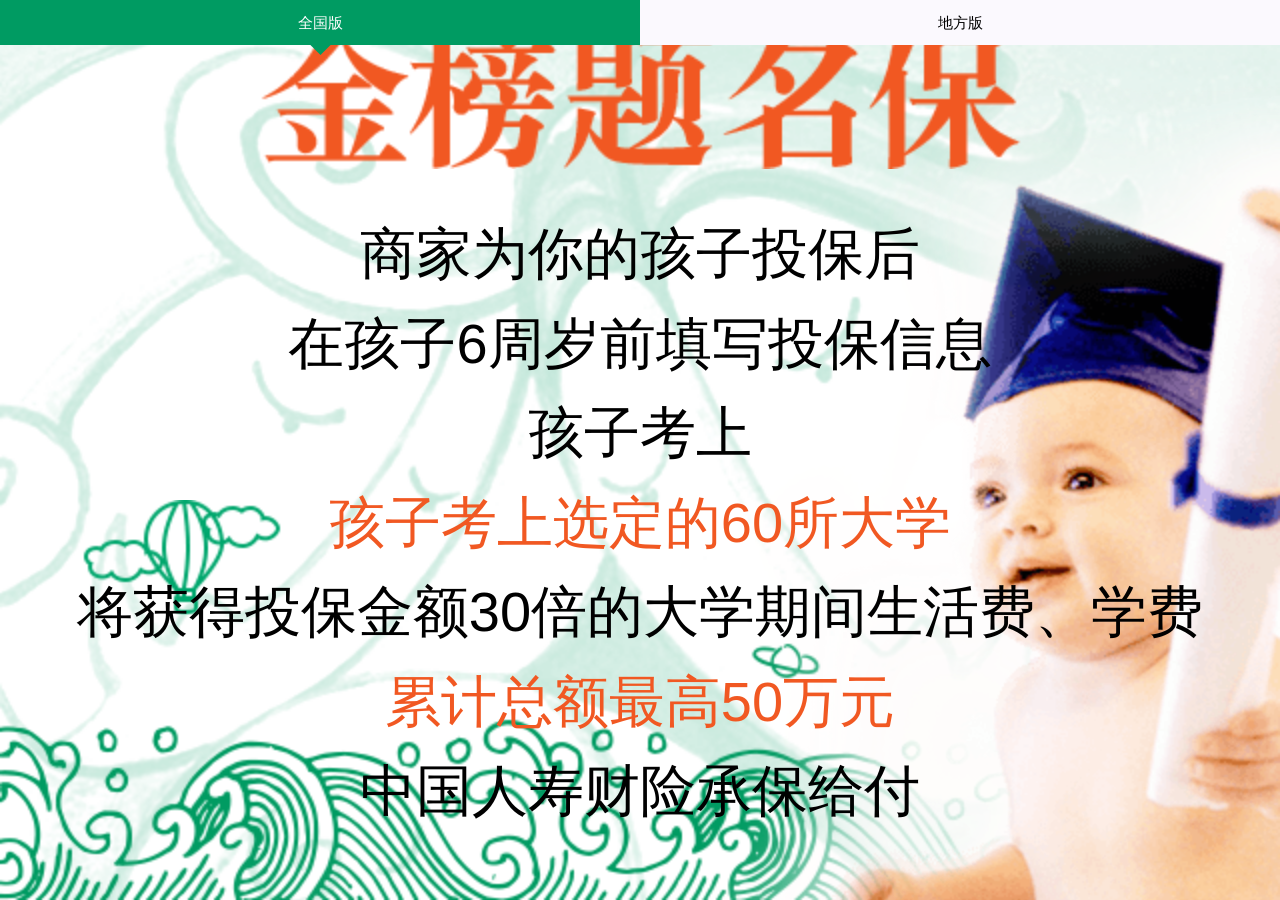
<file: index.html>
<!doctype html>
<html style="height:100%;">
<head>
<meta charset="utf-8">
<meta name="viewport" content="width=device-width, initial-scale=1,user-scalable=no">
<title>金榜题名保</title>
<meta http-equiv="X-UA-Compatible" content="IE=edge,chrome=1">
<meta name="baidu-site-verification" content="2MKKT6mbuL"/>
<meta name="renderer" content="webkit">
<meta name="screen-orientation" content="portrait">
<meta name="x5-orientation" content="portrait">
<meta name="format-detection" content="telephone=no,email=no">
<meta name="apple-mobile-web-app-capable" content="yes">
<meta name="apple-mobile-web-app-title" content="金榜题名保">

<meta name="keywords" content="">
<meta name="description" content="">
<meta name="robots" content="index, follow">

<!-- no cache -->
<meta http-equiv="cache-control" content="max-age=0"/>
<meta http-equiv="cache-control" content="no-cache"/>
<meta http-equiv="expires" content="0"/>
<meta http-equiv="expires" content="Tue, 01 Jan 1980 1:00:00 GMT"/>
<meta http-equiv="pragma" content="no-cache"/>
<script type="application/javascript">
	function setFontSize(){
        document.documentElement.style.fontSize=window.innerWidth/16+'px';
    }
    setFontSize();
    window.addEventListener('resize',function(){
        setFontSize();
    });
</script>
<link rel="stylesheet" href="css/guide-page.css">
<link rel="stylesheet" href="css/cartoon-h5.css">
</head>

<body ontouchstart="" style="height:100%;">

<!--loading cartoon-->
<div class=" glb-full-screen glb-tr" id="loading-1" style="background-color:#fff;">
<div class="loader_cogs">
    <div class="loader_cogs__top">
      <div class="top_part"></div>
      <div class="top_part"></div>
      <div class="top_part"></div>
      <div class="top_hole"></div>
    </div>
    <div class="loader_cogs__left">
      <div class="left_part"></div>
      <div class="left_part"></div>
      <div class="left_part"></div>
      <div class="left_hole"></div>
    </div>
    <div class="loader_cogs__bottom">
      <div class="bottom_part"></div>
      <div class="bottom_part"></div>
      <div class="bottom_part"></div>
      <div class="bottom_hole"><!-- lol --></div>
    </div>
    <p style="text-align:center;">加载中...</p>
</div>
</div>
<!--content-->
<div class="glb-tr glb-tr-column" style="height:100%;">
<nav class="model-tab">
    <ul class="glb-tr">
        <li class="glb-td"><a href="javascript:void(0);" class="model-btn active" data-blz-index="0">全国版</a></li>
        <li class="glb-td"><a href="javascript:void(0);" class="model-btn" data-blz-index="1">地方版</a></li>
    </ul>
</nav>
<article class="swiper-container glb-td" id="swiper-outside-1">
<div class="swiper-wrapper">
    <section class="model-section swiper-slide page1">
        <div>
            <div class="article" data-cartoon="fade-in-left">
                <h1 class="p1-title glb-for-screener"></h1>
                <p class="p1-para">
                    商家为你的孩子投保后<br>
                    在孩子6周岁前填写投保信息<br>
                    孩子考上<br>
                    <span class="forward">孩子考上选定的60所大学<br></span>
                    将获得投保金额30倍的大学期间生活费、学费<br>
                    <span class="forward">累计总额最高50万元<br></span>
                    中国人寿财险承保给付<br>
                </p>
                <a href="tel:4008695519" class="p1-logo">
                    <span class="glb-for-screen">中国人寿财险联系电话：4008695519;北京万朵玫瑰电子商户有限公司市场推广</span>
                </a>
            </div>    
            <figure class="p1-image" data-cartoon="fade-in-right"></figure>
        </div>    
    </section>
    
    <section class="model-section swiper-slide page2">
        <div class="swiper-container inside" id="swiper-inner-1">
            <div class="swiper-wrapper">
                <div class="swiper-slide" id="p2-table">
                    <div class="model-table-wrapper">
                        <h2 class="p2-title">清华北大或孩子户口所在任意一所</h2>
                        <div class="model-table p2-para">
                            <p class="glb-tr" data-cartoon="rotate-up-right delay-1"><span class="th">户口所在地省份</span><span class="glb-td th">大学名称</span></p>
                            <p class="glb-tr" data-cartoon="rotate-up-right delay-2"><span>湖北</span><span class="glb-td">武汉大学，华中师范大学</span></p>
                            <p class="glb-tr" data-cartoon="rotate-up-right delay-3"><span>江苏</span><span class="glb-td">南京大学，南京航空航天</span></p>
                            <p class="glb-tr" data-cartoon="rotate-up-right delay-4"><span>浙江</span><span class="glb-td">浙江大学，浙江工业大学</span></p>
                            <p class="glb-tr" data-cartoon="rotate-up-right delay-5"><span>天津</span><span class="glb-td">南开大学，天津大学</span></p>
                            <p class="glb-tr" data-cartoon="rotate-up-right delay-6"><span>四川</span><span class="glb-td">四川大学</span></p>
                            <p class="glb-tr" data-cartoon="rotate-up-right delay-7"><span>安徽</span><span class="glb-td" style="padding:0.4em 0;">中国科学技术大学，合肥工业大学</span></p>
                            <p class="glb-tr" data-cartoon="rotate-up-right delay-8"><span>吉林</span><span class="glb-td">吉林大学，东北师范大学</span></p>
                            <p class="glb-tr" data-cartoon="rotate-up-right delay-9"><span>陕西</span><span class="glb-td">西安交通大学，西北大学</span></p>
                            <p class="glb-tr" data-cartoon="rotate-up-right delay-10"><span>广东</span><span class="glb-td">中山大学，暨南大学</span></p>
                            <p class="glb-tr" data-cartoon="rotate-up-right delay-11"><span>黑龙江</span><span class="glb-td" style="padding:0.4em 0;">哈尔滨工业大学，哈尔滨工程大学</span></p>
                            <p class="glb-tr" data-cartoon="rotate-up-right delay-12"><span>山东</span><span class="glb-td">山东大学，山东科技大学</span></p>
                            <p class="glb-tr" data-cartoon="rotate-up-right delay-13"><span>福建</span><span class="glb-td">厦门大学</span></p>
                            <p class="glb-tr" data-cartoon="rotate-up-right delay-14"><span>辽宁</span><span class="glb-td">东北大学</span></p>
                            <p class="glb-tr" data-cartoon="rotate-up-right delay-15"><span>重庆</span><span class="glb-td">重庆大学</span></p>
                            <p class="glb-tr" data-cartoon="rotate-up-right delay-16"><span>湖南</span><span class="glb-td">湖南大学，湖南师范大学</span></p>
                            <p class="glb-tr" data-cartoon="rotate-up-right delay-17"><span>甘肃</span><span class="glb-td">兰州大学</span></p>
                            <p class="glb-tr" data-cartoon="rotate-up-right delay-18"><span>云南</span><span class="glb-td">云南大学</span></p>
                            <p class="glb-tr" data-cartoon="rotate-up-right delay-19"><span>河南</span><span class="glb-td">郑州大学</span></p>
                            <p class="glb-tr" data-cartoon="rotate-up-right delay-20"><span>广西</span><span class="glb-td">广西大学</span></p>
                            <p class="glb-tr" data-cartoon="rotate-up-right delay-21"><span>江西</span><span class="glb-td">南昌大学</span></p>
                            <p class="glb-tr" data-cartoon="rotate-up-right delay-22"><span>山西</span><span class="glb-td">太原理工</span></p>
                            <p class="glb-tr" data-cartoon="rotate-up-right delay-23"><span>新疆</span><span class="glb-td">新疆大学</span></p>
                            <p class="glb-tr" data-cartoon="rotate-up-right delay-24"><span>内蒙</span><span class="glb-td">内蒙古大学</span></p>
                            <p class="glb-tr" data-cartoon="rotate-up-right delay-25"><span>贵州</span><span class="glb-td">贵州大学</span></p>
                            <p class="glb-tr" data-cartoon="rotate-up-right delay-26"><span>河北</span><span class="glb-td">河北工业大学</span></p>
                            <p class="glb-tr" data-cartoon="rotate-up-right delay-27"><span>宁夏</span><span class="glb-td">宁夏大学</span></p>
                            <p class="glb-tr" data-cartoon="rotate-up-right delay-28"><span>海南</span><span class="glb-td">海南大学</span></p>
                            <p class="glb-tr" data-cartoon="rotate-up-right delay-29"><span>西藏</span><span class="glb-td">西藏大学</span></p>
                            <p class="glb-tr" data-cartoon="rotate-up-right delay-30"><span>青海</span><span class="glb-td">青海大学</span></p>
                        </div>
                    </div>
                </div>
            </div>
        </div> 
    </section>
    
    <section class="model-section swiper-slide page3">
        <div>
            <div class="article">
                <h2 class="p3-title" data-cartoon="fade-in-left">被保对象为0-6岁孩子<span class="back"><br>2010年1月1日以后出生</span></h2>
                <p class="p3-para" data-cartoon="fade-in-right"></p>
            </div>
        </div> 
    </section>
    
    <section class="model-section swiper-slide page4">
        <div class="swiper-container inside" id="swiper-inner-2">
            <div class="swiper-wrapper">
                <div class="swiper-slide">
                    <div class="glb-para-small reading">
                        <h2 class="p4-title" data-cartoon="fade-in-left">购买须知</h2>
                        <ol class="p4-para">
                            <li data-cartoon="rotate-up-right delay-10">0-6周岁（2010年1月1日以后出生）的儿童可作为本保险合同的被保险人；</li>
                            <li data-cartoon="rotate-up-right delay-11">本保险的保险期限为20年；</li>
                            <li data-cartoon="rotate-up-right delay-12">每个被保险人最高保额限50万元，多投无效；</li>
                            <li data-cartoon="rotate-up-right delay-13">本保险投保成功后次日零时起生效，一旦成功投保，不可退保；</li>
                            <li data-cartoon="rotate-up-right delay-14">投保期限：30日，自获得保额日的次日零时起至期满日的二十四时止；</li>
                            <li data-cartoon="rotate-up-right delay-15">如果孩子非首次投保金榜提名保，此次投保只能为孩子增加保额；</li>
                            <li data-cartoon="rotate-up-right delay-16">本产品采用电子保单形式承保，法律效力等同于纸质保单；</li>
                            <li data-cartoon="rotate-up-right delay-17">如实告知：投保人如投保本保险，应依法履行如实告知义务；</li>
                            <li data-cartoon="rotate-up-right delay-18">投保本保险前，请投保人认真阅读产品页面展示内容、录取的学校清单以及《安心财产保险有限责任公司金榜题名保险条款(2016版) 》。</li>
                        </ol>
                        <h2 class="p4-title" data-cartoon="fade-in-left">保险条款</h2>
                        <p><a href="javascript:void(0);" class="glb-link" data-cartoon="rotate-up-right delay-10">《中国人寿财产保险股份有限公司金榜题名保险条款(2016)》</a></p>
                    </div> 
                </div>
            </div>
        </div>
    </section>
    
    <section class="model-section swiper-slide page5">
        <div class="swiper-container inside" id="swiper-inner-3">
            <div class="swiper-wrapper">
                <div class="swiper-slide">
                    <div class="glb-para-small reading">
                        <h2 class="p5-title" data-cartoon="fade-in-left">申请流程</h2>
                        <ol class="p5-para">
                            <li data-cartoon="fade-in-right delay-10">
                                <span class="title">第1步&nbsp;联系中国人寿财险</span>
                                <ol>
                                    <li>
                                        方式一：电话联系<br>被保险人考上指定的大学时，拨打4008845678客服电话进行联系，对保单信息、录取情况进行简要说明，客服人员会将安心保险的公共邮箱地址service@answern.com以短信的形式发送至被保险人手机。
                                    </li>
                                    <li>
                                        方式二：微信联系<br>被保险人进入安心保险微信公众号，点击右下角安心生活，进入人工客服，通过微信平台对值班客服进行信息反馈，客服人员录入申请信息。
                                    </li>
                                </ol>
                            </li>
                            <li data-cartoon="fade-in-right delay-11">
                                <span class="title">第2步&nbsp;上传资料</span><br>被保险人将以下资料的照片发送至公共邮箱或通过微信平台上传：<br>（一）被保险人身份证明；<br>（二）高考成绩单或向国外大学作出的申请资料；<br>（三）录取通知书；<br>（四）被保险人的银行账户；<br>（五）其他相关证明资料。
                            </li>
                            <li data-cartoon="fade-in-right delay-12"><span class="title">第3步&nbsp;查勘</span><br>查勘人员对资料进行审核，如有需要我公司会派相关人员进行现场查勘。</li>
                            <li data-cartoon="fade-in-right delay-13"><span class="title">第4步&nbsp;支付</span><br>资料审核通过后，三个工作日内支付到被保险人指定账户。</li>
                        </ol>
                    </div> 
                </div>
            </div>
        </div>
    </section>
    
    <section class="model-section swiper-slide page6">
        <div class="swiper-container inside" id="swiper-inner-4">
            <div class="swiper-wrapper">
                <div class="swiper-slide">
                    <div class="glb-para-small reading">
                        <h2 class="p6-title">常见问题</h2>
                        <ol class="p6-para">
                            <li>
                                <div data-cartoon="fade-in-left">问：<strong>金榜题名保是一次性付费，还是每年都需要缴费？</strong></div>
                                <div data-cartoon="fade-in-right">答：金榜题名保险是一次性付费，当你的孩子考上我们指定的<br>大学时， 安心保险公司将给付你生效的金榜题名保所对应的保额。</div>
                            </li>
                            <li>
                                <div data-cartoon="fade-in-left">问：<strong>我现在的孩子已经超过7岁了，还可投保金榜题名保吗？</strong></div>
                                <div data-cartoon="fade-in-right">答：不能，为孩子投保金榜题名保时，孩子必须未满7周岁。</div>
                            </li>
                            <li>
                                <div data-cartoon="fade-in-left">问：<strong>我想给孩子投保多份金榜题名保，最多的保额是多少？</strong></div>
                                <div data-cartoon="fade-in-right">答：一个孩子参保保额的上限为50万元，即当孩子考上指定的大学后，可一次性获得50万元人民币。</div>
                            </li>
                            <li>
                                <div data-cartoon="fade-in-left">问：<strong>金榜题名保必须一次性投保吗，还是可以分次投保？</strong></div>
                                <div data-cartoon="fade-in-right">答：金榜题名保可以分次投保，系统会自动进行累加，但均需要孩子满足投保年龄的要求。</div>
                            </li>
                        </ol>
                    </div>
                </div>
            </div>
        </div>
    </section>
    
    <section class="model-section swiper-slide page7">
        <div>
            <figure class="p7-child" data-cartoon="fade-in-left"></figure>
            <img src="images/page7-code.png" alt="二维码" data-cartoon="fade-in-right">
        </div> 
    </section>
    <div class="model-select" id="model-select" style="display:none;">
        更换省份
        <select class="select" id="select-1">
            <option value="0">广东</option>
            <option value="1">广西</option>
            <option value="2">上海</option>
        </select>
    </div>
</div>    
</article>
</div>
</body>
<script type="text/html" id="p2-content">
<div class="model-table-wrapper">
    <h2 class="p2-title">如下60所任意一所</h2>
    <div class="glb-tr">
        <div class="glb-td">
            <div class="model-table first p2-para">
                <p class="glb-tr" data-cartoon="rotate-up-right delay-1"><span class="th">地区</span><span class="glb-td th">大学名称</span></p>
                <p class="glb-tr" data-cartoon="rotate-up-right delay-2"><span>北京</span><span class="glb-td">清华大学</span></p>
                <p class="glb-tr" data-cartoon="rotate-up-right delay-3"><span>北京</span><span class="glb-td">北京大学</span></p>
                <p class="glb-tr" data-cartoon="rotate-up-right delay-4"><span>北京</span><span class="glb-td">中国人民大学</span></p>
                <p class="glb-tr" data-cartoon="rotate-up-right delay-5"><span>北京</span><span class="glb-td">北京师范大学</span></p>
                <p class="glb-tr" data-cartoon="rotate-up-right delay-6"><span>北京</span><span class="glb-td">北京航空航天大学</span></p>
                <p class="glb-tr" data-cartoon="rotate-up-right delay-7"><span>北京</span><span class="glb-td">中国农业大学</span></p>
                <p class="glb-tr" data-cartoon="rotate-up-right delay-8"><span>北京</span><span class="glb-td">北京理工大学</span></p>
                <p class="glb-tr" data-cartoon="rotate-up-right delay-9"><span>北京</span><span class="glb-td">北京外国语大学</span></p>
                <p class="glb-tr" data-cartoon="rotate-up-right delay-10"><span>北京</span><span class="glb-td">对外经济贸易大学</span></p>
                <p class="glb-tr" data-cartoon="rotate-up-right delay-11"><span>北京</span><span class="glb-td">外交学院</span></p>
                <p class="glb-tr" data-cartoon="rotate-up-right delay-12"><span>北京</span><span class="glb-td">中国政法大学</span></p>
                <p class="glb-tr" data-cartoon="rotate-up-right delay-13"><span>北京</span><span class="glb-td">中央财经大学</span></p>
                <p class="glb-tr" data-cartoon="rotate-up-right delay-14"><span>北京</span><span class="glb-td">中国科学院大学</span></p>
                <p class="glb-tr" data-cartoon="rotate-up-right delay-15"><span>上海</span><span class="glb-td">复旦大学</span></p>
                <p class="glb-tr" data-cartoon="rotate-up-right delay-16"><span>上海</span><span class="glb-td">上海交通大学</span></p>
                <p class="glb-tr" data-cartoon="rotate-up-right delay-17"><span>上海</span><span class="glb-td">华东师范大学</span></p>
                <p class="glb-tr" data-cartoon="rotate-up-right delay-18"><span>天津</span><span class="glb-td">天津大学</span></p>
                <p class="glb-tr" data-cartoon="rotate-up-right delay-19"><span>天津</span><span class="glb-td">南开大学</span></p>
                <p class="glb-tr" data-cartoon="rotate-up-right delay-20"><span>江苏</span><span class="glb-td">南京大学</span></p>
                <p class="glb-tr" data-cartoon="rotate-up-right delay-21"><span>江苏</span><span class="glb-td">东南大学</span></p>
                <p class="glb-tr" data-cartoon="rotate-up-right delay-22"><span>湖北</span><span class="glb-td">武汉大学</span></p>
                <p class="glb-tr" data-cartoon="rotate-up-right delay-23"><span>湖北</span><span class="glb-td">华中科技大学</span></p>
                <p class="glb-tr" data-cartoon="rotate-up-right delay-24"><span>浙江</span><span class="glb-td">浙江大学</span></p>
                <p class="glb-tr" data-cartoon="rotate-up-right delay-25"><span>安徽</span><span class="glb-td">中国科学技术大学</span></p>
                <p class="glb-tr" data-cartoon="rotate-up-right delay-26"><span>陕西</span><span class="glb-td">西安交通大学</span></p>
                <p class="glb-tr" data-cartoon="rotate-up-right delay-27"><span>黑龙江</span><span class="glb-td">哈尔滨工业大学</span></p>
                <p class="glb-tr" data-cartoon="rotate-up-right delay-28"><span>湖南</span><span class="glb-td">湖南大学</span></p>
                <p class="glb-tr" data-cartoon="rotate-up-right delay-29"><span>四川</span><span class="glb-td">四川大学</span></p>
                <p class="glb-tr" data-cartoon="rotate-up-right delay-30"><span>山东</span><span class="glb-td">中国海洋大学</span></p>
                <p class="glb-tr" data-cartoon="rotate-up-right delay-30"><span>福建</span><span class="glb-td">厦门大学</span></p>
            </div>
        </div>
        <div class="glb-td">
            <div class="model-table p2-para">
                <p class="glb-tr" data-cartoon="rotate-up-right delay-1"><span class="th">地区</span><span class="glb-td th">大学名称</span></p>
                <p class="glb-tr" data-cartoon="rotate-up-right delay-2"><span>美国</span><span class="glb-td">哈佛大学</span></p>
                <p class="glb-tr" data-cartoon="rotate-up-right delay-3"><span>美国</span><span class="glb-td">耶鲁大学</span></p>
                <p class="glb-tr" data-cartoon="rotate-up-right delay-4"><span>美国</span><span class="glb-td">宾夕法尼亚大学</span></p>
                <p class="glb-tr" data-cartoon="rotate-up-right delay-5"><span>美国</span><span class="glb-td">康奈尔大学</span></p>
                <p class="glb-tr" data-cartoon="rotate-up-right delay-6"><span>美国</span><span class="glb-td">哥伦比亚大学</span></p>
                <p class="glb-tr" data-cartoon="rotate-up-right delay-7"><span>美国</span><span class="glb-td">普林斯顿大学</span></p>
                <p class="glb-tr" data-cartoon="rotate-up-right delay-8"><span>美国</span><span class="glb-td">布朗大学</span></p>
                <p class="glb-tr" data-cartoon="rotate-up-right delay-9"><span>美国</span><span class="glb-td">达特茅斯学院</span></p>
                <p class="glb-tr" data-cartoon="rotate-up-right delay-10"><span>美国</span><span class="glb-td">斯坦福大学</span></p>
                <p class="glb-tr" data-cartoon="rotate-up-right delay-11"><span>美国</span><span class="glb-td">麻省理工学院</span></p>
                <p class="glb-tr" data-cartoon="rotate-up-right delay-12"><span>美国</span><span class="glb-td">加州大学伯克利分校</span></p>
                <p class="glb-tr" data-cartoon="rotate-up-right delay-13"><span>美国</span><span class="glb-td">芝加哥大学</span></p>
                <p class="glb-tr" data-cartoon="rotate-up-right delay-14"><span>美国</span><span class="glb-td">加州理工学院</span></p>
                <p class="glb-tr" data-cartoon="rotate-up-right delay-15"><span>美国</span><span class="glb-td">杜克大学</span></p>
                <p class="glb-tr" data-cartoon="rotate-up-right delay-16"><span>美国</span><span class="glb-td">莱斯大学</span></p>
                <p class="glb-tr" data-cartoon="rotate-up-right delay-17"><span>美国</span><span class="glb-td">西北大学</span></p>
                <p class="glb-tr" data-cartoon="rotate-up-right delay-18"><span>美国</span><span class="glb-td">约翰霍普金斯大学</span></p>
                <p class="glb-tr" data-cartoon="rotate-up-right delay-19"><span>英国</span><span class="glb-td">牛津大学</span></p>
                <p class="glb-tr" data-cartoon="rotate-up-right delay-20"><span>英国</span><span class="glb-td">剑桥大学</span></p>
                <p class="glb-tr" data-cartoon="rotate-up-right delay-21"><span>英国</span><span class="glb-td">帝国理工大学</span></p>
                <p class="glb-tr" data-cartoon="rotate-up-right delay-22"><span>日本</span><span class="glb-td">东京大学</span></p>
                <p class="glb-tr" data-cartoon="rotate-up-right delay-23"><span>日本</span><span class="glb-td">早稻田大学</span></p>
                <p class="glb-tr" data-cartoon="rotate-up-right delay-24"><span>法国</span><span class="glb-td">巴黎高斯大学</span></p>
                <p class="glb-tr" data-cartoon="rotate-up-right delay-25"><span>德国</span><span class="glb-td">海德堡大学</span></p>
                <p class="glb-tr" data-cartoon="rotate-up-right delay-26"><span>瑞士</span><span class="glb-td">苏黎世联邦理工学院</span></p>
                <p class="glb-tr" data-cartoon="rotate-up-right delay-27"><span>丹麦</span><span class="glb-td">哥本哈根大学</span></p>
                <p class="glb-tr" data-cartoon="rotate-up-right delay-28"><span>瑞典</span><span class="glb-td">瑞典皇家工学院</span></p>
                <p class="glb-tr" data-cartoon="rotate-up-right delay-29"><span>俄罗斯</span><span class="glb-td">莫斯科大学</span></p>
                <p class="glb-tr" data-cartoon="rotate-up-right delay-30"><span>新加坡</span><span class="glb-td">新加坡国立大学</span></p>
                <p class="glb-tr" data-cartoon="rotate-up-right delay-30"><span>韩国</span><span class="glb-td">国立首尔大学</span></p>
            </div>
        </div>
    </div>
</div>
</script>
<script type="application/javascript" src="js/swiper.min.js"></script>
<script type="application/javascript" src="js/jquery-3.1.0.js"></script>
<script type="application/javascript">
var swiper11;
window.onload=function(){
document.querySelector('#loading-1').style.display='none';
(function($,Swiper){
   var a=[],
       $slides=$('.model-section'),
       $img=[],
       prevIndex=0,
       i=0,
       j=0,
       fnGroup={},
       string=[],
       timer=null,
       objSwiper={};
   
   // 对添加文字动画的页面预设高度
   $('.reading').each(function(index, element) {
        $(element).css('height',$(element).height()+120); 
   });
   
   // 将各data-cartoon上的动画名称缓存与数组中    
   function cartoonConfig(){
        for(;i<$slides.length;i++){
            a[i]=[];
            $img=$slides.eq(i).find('[data-cartoon]');
            //string[i]=[];
//            string[i][0]=$slides.eq(i).find('.reading').html();
//            string[i][1]=false;
            // $slides.eq(i).find('.reading').html('');
            for(j=0;j<$img.length;j++){
                a[i][j]=[];
                a[i][j][0]=$img.eq(j)[0];
                a[i][j][1]=$img.eq(j).data('cartoon');
            }
       }
   }
   function cartoonConfigPart(index){
        $img=$slides.eq(index).find('[data-cartoon]');
        for(j=0;j<$img.length;j++){
            a[index][j]=[];
            a[index][j][0]=$img.eq(j)[0];
            a[index][j][1]=$img.eq(j).data('cartoon');
        }
   }
   cartoonConfig();
   
   // 空函数
   function empty(){}
   
   // 添加h5动画
   function addCartoon(activeIndex,prevIndex){
        var slide=a[prevIndex];
        for(j=0;j<slide.length;j++){
            slide[j][0].className=slide[j][0].className.replace(new RegExp(slide[j][1],'g'),'');
        }
        slide=a[activeIndex];
        for(j=0;j<slide.length;j++){
            slide[j][0].className+=' '+slide[j][1];
        }
   }
   
   // 函数调用动画声明
   fnGroup.empty=empty;
   fnGroup.reading=function($elem,index){
        if(string[index][1]){return false;}
        string[index][1]=true;
        $elem.reading(string[index][0],30,function(){
            
            // 是否重复执行读字动画
            string[index][1]=true;
        });
   };
   
   // swiper 声明
   var swiper=new Swiper('#swiper-outside-1',{
            direction : 'vertical',
            onSlideChangeStart:function(swiper){
                var elem=document.querySelector('.p1-image');
                var index=swiper.activeIndex;
                addCartoon(index,prevIndex);
                if(index===0){
                    clearTimeout(timer);
                    timer=setTimeout(function(){elem.className+=' fly-up-down';},3000);
                }else {
                    clearTimeout(timer);
                    elem.className=elem.className.replace(new RegExp('fly-up-down','g'),'');
                }
                if('1345'.indexOf(index.toString())!==-1){
                    objSwiper['swiper'+('1345'.indexOf(index.toString())+1)].slideTo(0);
                }
            },
            onSlideChangeEnd:function(swiper){
               prevIndex=swiper.activeIndex; 
            }
       });
   
   // 嵌入swiper的声明
   objSwiper.swiper1 = new Swiper('#swiper-inner-1',{
           direction: 'vertical',
           slidesPerView: 'auto',
           mousewheelControl: true,
           freeMode: true,
           nested:true,
           resistance:true,
           resistanceRatio:0
       }); 
   objSwiper.swiper2 = new Swiper('#swiper-inner-2',{
           direction: 'vertical',
           slidesPerView: 'auto',
           mousewheelControl: true,
           freeMode: true,
           nested:true,
           resistance:true,
           resistanceRatio:0
       });
   objSwiper.swiper3 = new Swiper('#swiper-inner-3',{
           direction: 'vertical',
           slidesPerView: 'auto',
           mousewheelControl: true,
           freeMode: true,
           nested:true,
           resistance:true,
           resistanceRatio:0
       });
   objSwiper.swiper4 = new Swiper('#swiper-inner-4',{
           direction: 'vertical',
           slidesPerView: 'auto',
           mousewheelControl: true,
           freeMode: true,
           nested:true,
           resistance:true,
           resistanceRatio:0
       });
   
   // tab
   var $Btn=$('.model-tab .model-btn').eq(0);
   var $P1para=$('.p1-para');
   
   $('.model-tab').on('click.tab','a',function(event){
        var $target=$(event.target);
        var string='';
        if($target.is('.active')){
            
        }else{
            string=$('#p2-table').html();
            $('#p2-table').html($('#p2-content').html());
            $('#p2-content').html(string);
            cartoonConfigPart(1);
        }
        $Btn.removeClass('active');
        $Btn=$target.addClass('active');
        
        if($Btn.data('blz-index')===1){
            
            // 如果用户切换至地方版
            $('#model-select').show();
            $Btn.text($('#select-1').find('option:selected').text()+'版');
            string='商家为你的孩子投保后<br>'+
                   '在孩子6周岁前填写投保信息<br>'+
                   '孩子考上<br>'+
                   '<span class="forward">清华大学<br>北京大学<br>'+$('#select-1').find('option:selected').text()+'大学<br></span>'+
                   '将获得投保金额30倍的大学期间生活费、学费<br>'+
                   '<span class="forward">累计总额最高50万元<br></span>'+
                   '中国人寿财险承保给付<br>';
            $P1para.html(string);
            
            // 每一次切换将swiper回滚至原位
            swiper.slideTo(0);
            
        }else{
            
            // 如果用户切换至全国版
            $('#model-select').hide();
            string='商家为你的孩子投保后<br>'+
                   '在孩子6周岁前填写投保信息<br>'+
                   '<span class="forward">孩子考上选定的60所大学<br></span>'+
                   '将获得投保金额30倍的大学期间生活费、学费<br>'+
                   '<span class="forward">累计总额最高50万元<br></span>'+
                   '中国人寿财险承保给付<br>';
            $P1para.html(string);

            // 每一次切换将swiper回滚至原位
            swiper.slideTo(0);
            
        }
        
   });
   
   // select onchange事件
   $('#select-1').on('change',function(){
        $('.model-tab .model-btn').eq(1).trigger('click.tab');
   });
   
   $('.model-tab .model-btn').eq(1).one('click',function(){
        $('#select-1').trigger('click');
   });                  
   addCartoon(0,0);
   timer=setTimeout(function(){document.querySelector('.p1-image').className+=' fly-up-down';},3000);
   window.addEventListener('resize',function(){
       location.reload();
   })        
})(window.jQuery,window.Swiper);
};
</script>
</html>
</file>
<file: css/guide-page.css>
@charset "utf-8";
/* CSS Document */
/*
 * 样式重置
 */
*,
*::before,
*::after{
    box-sizing:border-box;
} 
html {
	font-size: 100%;
	-ms-text-size-adjust: 100%;
	-webkit-text-size-adjust: 100%;
}

body {
	margin: 0;
	padding: 0;
    font-family:"PingFang SC","Helvetica Neue","Hiragino Sans GB","Segoe UI","Microsoft YaHei","微软雅黑",sans-serif;
    line-height:1.6;
    font-size:14px;
    color:#000;
    background-color:#fbf9fe;
}

ul,ol,li,dl,dt,dd,h1,h2,h3,h4,h5,h6,hgroup,p,blockquote,figure,form,fieldset,input,legend,pre,abbr,button {
	margin: 0;
	padding: 0;
}
a,
select,
button,
input {
    -webkit-appearance:none;
    -webkit-tap-highlight-color:rgba(0,0,0,0);
}
input::placeholder,
textarea::placeholder{
    color:#999;
    font-size:12px;
}
button:focus,
select:focus,
input:focus,
textarea:focus {
    outline:0;
}
ul li {
    list-style:none;
}
a {
    color:inherit;
    text-decoration:none;
}
table {
    width:100%;
    border-collapse:collapse;
}
td {
    padding:0 0.4em;
}
img {
    max-width:100%;
}

/*
 * 修复页面效果不按照指定样式渲染的bug
 */
 div,
 p,
 a {
    max-height:9999px;
 }

/*
 * swiper style
 */
.swiper-container {
    position:relative;
    width:100%;
    margin-left: auto;
    margin-right: auto;
    overflow: hidden;
    z-index: 1;
}
.swiper-slide {
    position:relative;
    text-align: center;
    background: #fff;
    display: -webkit-box;
    display: -ms-flexbox;
    display: -webkit-flex;
    display: flex;
    -webkit-box-pack: center;
    -ms-flex-pack: center;
    -webkit-justify-content: center;
    justify-content: center;
    -webkit-box-align: center;
    -ms-flex-align: center;
    -webkit-align-items: center;
    align-items: center;
}
.swiper-container.inside {
    height:100%;
    width:100%;
    overflow:hidden;
}     
/*
 * 通用样式
 * 屏幕阅读器
 * 盒模型
 * 标题，段落
 */
.glb-for-screen {
    position: absolute;
    top: 0;
    left: 0;
    clip: rect(1px 1px 1px 1px);
    clip: rect(1px, 1px, 1px, 1px);
    -webkit-clip-path: inset(0px 0px 99.9% 99.9%);
    clip-path: inset(0px 0px 99.9% 99.9%);
    overflow: hidden;
    height: 1px;
    width: 1px;
    padding: 0;
    border: 0;
    z-index:-1;
}
.glb-for-screener {
    white-space:nowrap;
    text-indent:9999px;
    overflow:hidden;
}


.glb-full-screen {
    position:fixed;
    top:0;
    left:0;
    right:0;
    bottom:0;
    width:100%;
    height:100%;
    z-index:1000;
}

.glb-tr {
    width:100%;
    display: -webkit-box;
    display: -ms-flexbox;
    display: -webkit-flex;
    display: flex;
    
    -webkit-box-pack: center;
    -ms-flex-pack: center;
    -webkit-justify-content: center;
    justify-content: center;
    
    -webkit-box-align: center;
    -ms-flex-align: center;
    -webkit-align-items: center;
    align-items: center;
}
.glb-tr-column {
    -webkit-flex-direction:column;
    flex-direction:column;
}
.glb-td {
    -webkit-box-flex: 1;
    -webkit-flex: 1;
    flex: 1;
}
.glb-link {
    display:block;
    text-indent:-0.5em;
    color:#009b62;
    font-size:12px;
}

/*
 * model-btn
 */
.model-btn {
    display:block;
    width:100%;
    line-height:3;
    font-size:15px;
    text-align:center;
}

/*
 * model-tab
 */
.model-tab {
    position:relative;
    width:100%;
    z-index:2;
} 
.model-tab .model-btn.active {
    position:relative;
    background-color:#009b62;
    color:#fff;
}
.model-tab .model-btn.active::after {
    content:'';
    position:absolute;
    left:50%;
    bottom:0;
    margin-left:-0.5em;
    margin-bottom:-0.48em;
    height:1em;
    width:1em;
    background-color:#009b62;
    -webkit-transform: rotate(45deg);
    transform: rotate(45deg);
}

/*
 * model-section
 */
.page6 .reading,
.page5 .reading,
.page4 .reading, 
.page2 .model-table-wrapper,
.model-section {
    position:relative;
    background:url(../images/model-section-1.png),url(../images/model-section-2.png);
    background-repeat:no-repeat,no-repeat;
    background-position:center bottom,center top;
    background-size:100% auto,100% auto;
}
.model-section img {
    display:block;
    position:relative;
    width:100%;
    z-index:10;
    opacity:0;
}
.model-section>div {
    min-height:100%;
    width:100%;
}

/*
 * model table
 */
.model-table-wrapper {
    width:100%;
    padding:30px 15px;
    text-align:center;
}
.model-table .th {
    background-color:#009b62;
    color:#fff;
    border:none;
} 
.model-table {
    width:100%;
}
.model-table span {
    display:block;
    border-top:1px solid #333;
    border-left:1px solid #333;
    border-bottom:1px solid #333;
    padding:0.4em 0;
}
.model-table p {
    margin-top:-1px;
}
.model-table p span:first-of-type {
    width:35%;
}
.model-table p span:last-of-type:not(.th) {
    border-right:1px solid #333;
}
.model-table.first p span:last-of-type:not(.th) {
    border-right:0;
}
 
/*
 * page style
 * page 1
 * page 2
 */
.p1-title {
    width:100%;
    margin-bottom:0.5rem;
    padding-bottom:28.4375%;
    background:url(../images/p1-title.png) no-repeat;
    background-size:100% 100%;
}
.page1 .article {
    position:relative;
    z-index:10;
}
.p1-para {
    font-size:0.7rem;
}
.page1 .forward {
    color:#f15822;
}
.p1-logo {
    display:block;
    width:100%;
    padding-bottom:23.75%;
    background:url(../images/logo.png) no-repeat;
    background-size:100% 100%;
}
.p1-image {
    position:absolute;
    top:0;
    right:0;
    z-index:1;
    width:100%;
    height:100%;
    background:url(../images/p1-child.png) no-repeat;
    background-size:100% auto;
}

.p2-title {
    font-weight:400;
    text-align:center;
    font-size:0.6rem;
    padding-bottom:0.5em;
}
.p6-para,
.p5-para,
.p4-para {
    font-size:0.6rem;
}
.p2-para {
    font-size:0.5rem;
}
.page2 .model-table-wrapper {
    padding-bottom:6rem;
}

.page3 .article {
    padding-top:1rem;
    text-align:center;
}
.p6-title,
.p5-title,
.p4-title,
.p3-title {
    font-size:0.9rem;
    color:#f15822;
    line-height:1;
    font-weight:400;
}
.p3-title .back {
    padding-top:0.4em;
    font-size:0.6rem;
    color:#000;
}
.p3-para {
    margin-top:1rem;
    padding-bottom:81.40625%;
    background:url(../images/p3-para.png) no-repeat;
    background-size:100% 100%;
}

.p6-title,
.p5-title,
.p4-title {
    margin-top:5px;
    margin-bottom:10px;
}
.p6-para,
.p5-para,
.p4-para {
    margin-bottom:15px;
}
.p6-para li:first-child,
.p5-para li:first-child,
.p4-para li:first-child {
    margin-top:0;
}
.p5-para>li,
.p4-para li {
    margin-top:0.4em;
}

.p5-para .title {
    text-decoration:underline;
}
.p5-para li:last-of-type .title {
    font-weight:bold;
}
.page5 ol {
    list-style:none;
}
.p6-para li {
    margin-top:1.4em;
}

.p7-child {
    padding-bottom:55%;
    background:url(../images/p7-child.png) no-repeat;
    background-size:100% 100%;
}

.page6 .reading,
.page5 .reading,
.page4 .reading {
    min-height:30.5rem;
    width:100%;
    padding:15px;
    padding-bottom:6rem;
    text-align:left;
    word-break:break-all;
}
.page6 ol,
.page4 ol {
    padding-left:15px;
} 

/*
 * model select
 */
.model-select {
    position:absolute;
    top:15px;
    left:15px;
    width:3.2em;
    height:3.2em;
    padding:0.2em;
    font-size:12px;
    text-align:center;
    border-radius:50%;
    background-color:#f15822;
    color:#fff;
    line-height:1.4;
    z-index:9999;
}
.model-select .select {
    position:absolute;
    top:0;
    left:0;
    width:100%;
    height:100%;
    opacity:0;   
}

/*
 * loading cartoon
 */ 
body .loader_cogs {
  width: 100px;
  height: 50%;
  z-index:999;
}
body .loader_cogs__top {
  position: relative;
  width: 100px;
  height: 100px;
  -webkit-transform-origin: 50px 50px;
          transform-origin: 50px 50px;
  -webkit-animation: rotate 10s infinite linear;
          animation: rotate 10s infinite linear;
}
body .loader_cogs__top div:nth-of-type(1) {
  -webkit-transform: rotate(30deg);
          transform: rotate(30deg);
}
body .loader_cogs__top div:nth-of-type(2) {
  -webkit-transform: rotate(60deg);
          transform: rotate(60deg);
}
body .loader_cogs__top div:nth-of-type(3) {
  -webkit-transform: rotate(90deg);
          transform: rotate(90deg);
}
body .loader_cogs__top div.top_part {
  width: 100px;
  border-radius: 10px;
  position: absolute;
  height: 100px;
  background: #f98db9;
}
body .loader_cogs__top div.top_hole {
  width: 50px;
  height: 50px;
  border-radius: 100%;
  background: white;
  position: absolute;
  position: absolute;
  left: 0;
  right: 0;
  top: 0;
  bottom: 0;
  margin: auto;
}
body .loader_cogs__left {
  position: relative;
  width: 80px;
  -webkit-transform: rotate(16deg);
          transform: rotate(16deg);
  top: 28px;
  -webkit-transform-origin: 40px 40px;
          transform-origin: 40px 40px;
  -webkit-animation: rotate_left 10s .1s infinite reverse linear;
          animation: rotate_left 10s .1s infinite reverse linear;
  left: -24px;
  height: 80px;
}
body .loader_cogs__left div:nth-of-type(1) {
  -webkit-transform: rotate(30deg);
          transform: rotate(30deg);
}
body .loader_cogs__left div:nth-of-type(2) {
  -webkit-transform: rotate(60deg);
          transform: rotate(60deg);
}
body .loader_cogs__left div:nth-of-type(3) {
  -webkit-transform: rotate(90deg);
          transform: rotate(90deg);
}
body .loader_cogs__left div.left_part {
  width: 80px;
  border-radius: 6px;
  position: absolute;
  height: 80px;
  background: #97ddff;
}
body .loader_cogs__left div.left_hole {
  width: 40px;
  height: 40px;
  border-radius: 100%;
  background: white;
  position: absolute;
  left: 0;
  right: 0;
  top: 0;
  bottom: 0;
  margin: auto;
}
body .loader_cogs__bottom {
  position: relative;
  width: 60px;
  top: -65px;
  -webkit-transform-origin: 30px 30px;
          transform-origin: 30px 30px;
  -webkit-animation: rotate_left 10.2s .4s infinite linear;
          animation: rotate_left 10.2s .4s infinite linear;
  -webkit-transform: rotate(4deg);
          transform: rotate(4deg);
  left: 79px;
  height: 60px;
}
body .loader_cogs__bottom div:nth-of-type(1) {
  -webkit-transform: rotate(30deg);
          transform: rotate(30deg);
}
body .loader_cogs__bottom div:nth-of-type(2) {
  -webkit-transform: rotate(60deg);
          transform: rotate(60deg);
}
body .loader_cogs__bottom div:nth-of-type(3) {
  -webkit-transform: rotate(90deg);
          transform: rotate(90deg);
}
body .loader_cogs__bottom div.bottom_part {
  width: 60px;
  border-radius: 5px;
  position: absolute;
  height: 60px;
  background: #ffcd66;
}
body .loader_cogs__bottom div.bottom_hole {
  width: 30px;
  height: 30px;
  border-radius: 100%;
  background: white;
  position: absolute;
  position: absolute;
  left: 0;
  right: 0;
  top: 0;
  bottom: 0;
  margin: auto;
}

/* Animations */
@-webkit-keyframes rotate {
  from {
    -webkit-transform: rotate(0deg);
            transform: rotate(0deg);
  }
  to {
    -webkit-transform: rotate(360deg);
            transform: rotate(360deg);
  }
}
@keyframes rotate {
  from {
    -webkit-transform: rotate(0deg);
            transform: rotate(0deg);
  }
  to {
    -webkit-transform: rotate(360deg);
            transform: rotate(360deg);
  }
}
@-webkit-keyframes rotate_left {
  from {
    -webkit-transform: rotate(16deg);
            transform: rotate(16deg);
  }
  to {
    -webkit-transform: rotate(376deg);
            transform: rotate(376deg);
  }
}
@keyframes rotate_left {
  from {
    -webkit-transform: rotate(16deg);
            transform: rotate(16deg);
  }
  to {
    -webkit-transform: rotate(376deg);
            transform: rotate(376deg);
  }
}
@-webkit-keyframes rotate_right {
  from {
    -webkit-transform: rotate(4deg);
            transform: rotate(4deg);
  }
  to {
    -webkit-transform: rotate(364deg);
            transform: rotate(364deg);
  }
}
@keyframes rotate_right {
  from {
    -webkit-transform: rotate(4deg);
            transform: rotate(4deg);
  }
  to {
    -webkit-transform: rotate(364deg);
            transform: rotate(364deg);
  }
}
</file>
<file: css/cartoon-h5.css>
@charset "utf-8";

.cartoon-stop .cartoon {
    -webkit-animation-play-state:paused;
    animation-play-state:paused;
}
.zoom-in {
	-webkit-animation:2s ease infinite both zoomIn;
	animation:2s ease infinite both zoomIn;
}
.fade-in-left {
	-webkit-animation:2s ease both fadeInLeft;
	animation:2s ease both fadeInLeft;
}
.fade-in-right {
    -webkit-animation:2s ease both fadeInRight;
	animation:2s ease both fadeInRight;
}
.puff-out {
   -webkit-animation:2s ease infinite puffOut;
	animation:2s ease infinite puffOut; 
}
.scale-up {
    -webkit-animation:7s ease 1s both scaleUp;
    animation:7s ease 1s both scaleUp;
}
.rotate-up-right {
  -webkit-animation:1.2s ease both rotateUpRight;
  animation:1.2s ease both rotateUpRight;
  backface-visibility:hidden;
}
.fly-up-down {
    -webkit-animation:4s ease infinite flyUpDown;
    animation:4s ease-in-out infinite flyUpDown;
}

/*
 * 延迟模块
 */
.delay-1 {
    -webkit-animation-delay:.1s;
    animation-delay:.1s
}
.delay-2 {
    -webkit-animation-delay:.2s;
    animation-delay:.2s
}
.delay-3 {
    -webkit-animation-delay:.3s;
    animation-delay:.3s
}
.delay-4 {
    -webkit-animation-delay:.4s;
    animation-delay:.4s
}
.delay-5 {
    -webkit-animation-delay:.5s;
    animation-delay:.5s
}
.delay-6 {
    -webkit-animation-delay:.6s;
    animation-delay:.6s
}
.delay-7 {
    -webkit-animation-delay:.7s;
    animation-delay:.7s
}
.delay-8 {
    -webkit-animation-delay:1.6s;
    animation-delay:.8s
}
.delay-9 {
    -webkit-animation-delay:1.8s;
    animation-delay:.9s
}
.delay-10 {
    -webkit-animation-delay:2s;
    animation-delay:1s
}
.delay-11 {
    -webkit-animation-delay:2.2s;
    animation-delay:1.1s
}
.delay-12 {
    -webkit-animation-delay:2.4s;
    animation-delay:1.2s
}
.delay-13 {
    -webkit-animation-delay:2.6s;
    animation-delay:1.3s
}
.delay-14 {
    -webkit-animation-delay:2.8s;
    animation-delay:1.4s
}
.delay-15 {
    -webkit-animation-delay:3.0s;
    animation-delay:1.5s
}
.delay-16 {
    -webkit-animation-delay:3.2s;
    animation-delay:1.6s
}
.delay-17 {
    -webkit-animation-delay:3.4s;
    animation-delay:1.7s
}
.delay-18 {
    -webkit-animation-delay:3.6s;
    animation-delay:1.8s
}
.delay-19 {
    -webkit-animation-delay:3.8s;
    animation-delay:1.9s
}
.delay-20{
    -webkit-animation-delay:4s;
    animation-delay:2s
}
.delay-21 {
    -webkit-animation-delay:4.2s;
    animation-delay:2.1s
}
.delay-22 {
    -webkit-animation-delay:4.4s;
    animation-delay:2.2s
}
.delay-23 {
    -webkit-animation-delay:4.6s;
    animation-delay:2.3s
}
.delay-24 {
    -webkit-animation-delay:4.8s;
    animation-delay:2.4s
}
.delay-25 {
    -webkit-animation-delay:5.0s;
    animation-delay:2.5s
}
.delay-26 {
    -webkit-animation-delay:5.2s;
    animation-delay:2.6s
}
.delay-27 {
    -webkit-animation-delay:5.4s;
    animation-delay:2.7s
}
.delay-28 {
    -webkit-animation-delay:5.6s;
    animation-delay:2.8s
}
.delay-29 {
    -webkit-animation-delay:5.8s;
    animation-delay:2.9s
}
.delay-30 {
    -webkit-animation-delay:6s;
    animation-delay:3s
}
@-webkit-keyframes zoomIn {
	0% {
		opacity: 0;
		-webkit-transform: scale3d(.3,.3,.3);
	}

	100% {
		opacity: 1;
	}
}

@keyframes zoomIn {
	0% {
		opacity: 0;
		transform: scale3d(.3,.3,.3);
	}

	100% {
		opacity: 1;
	}
}

@-webkit-keyframes fadeInLeft {
	0% {
		opacity: 0;
		-webkit-transform: translate3d(-100%);
		transform: translate3d(-100%,0,0)
	}

	100% {
		opacity: 1;
		-webkit-transform: translate3d(0,0,0);
		transform: translate3d(0,0,0)
	}
}

@keyframes fadeInLeft {
	0% {
		opacity: 0;
		-webkit-transform: translate3d(-100%,0,0);
		transform: translate3d(-100%,0,0)
	}

	100% {
		opacity: 1;
		-webkit-transform: translate3d(0,0,0);
		transform: translate3d(0,0,0)
	}
}

@-webkit-keyframes fadeInRight {
	0% {
		opacity: 0;
		-webkit-transform: translate3d(100%,0,0);
		transform: translate3d(100%,0,0)
	}

	100% {
		opacity: 1;
		-webkit-transform: none;
		transform: none
	}
}

@keyframes fadeInRight {
	0% {
		opacity: 0;
		-webkit-transform: translate3d(100%,0,0);
		transform: translate3d(100%,0,0)
	}

	100% {
		opacity: 1;
		-webkit-transform: none;
		transform: none
	}
}


@-webkit-keyframes puffOut {
	0% {
		opacity: 1;
		-webkit-transform-origin: 50% 50%;
		-webkit-transform: scale(1,1);
		-webkit-filter: blur(0)
	}

	100% {
		opacity: 0;
		-webkit-transform-origin: 50% 50%;
		-webkit-transform: scale(2,2);
		-webkit-filter: blur(2px)
	}
}

@keyframes puffOut {
	0% {
		opacity: 1;
		transform-origin: 50% 50%;
		transform: scale(1,1);
		-webkit-filter: blur(0)
	}

	100% {
		opacity: 0;
		transform-origin: 50% 50%;
		transform: scale(2,2);
		-webkit-filter: blur(2px)
	}
}

@-webkit-keyframes scaleUp {
	0% {
		background-size: 100% 100%;
	}

	100% {
		background-size: 150% 150%;
	}
}

@keyframes scaleUp {
	0% {
		background-size: 100% 100%;
	}

	100% {
		background-size: 150% 150%;
	}
}

@-webkit-keyframes rotateUpRight {
  0% {
    opacity:0;  
    -webkit-transform-origin: right top;
    -webkit-transform: rotate3d(1, 0, 0, -90deg);
  }
  100% {  
    opacity:1;
    -webkit-transform-origin: right top;
    -webkit-transform: none;
  }
}

@keyframes rotateUpRight {
  0% {
    opacity:0;  
    transform-origin: right top;
    transform: rotate3d(1, 0, 0, -90deg)
  }
  100% {
    opacity:1;  
    transform-origin: right top;
    transform: none
  }
}

@-webkit-keyframes flyUpDown {
    0% {
        -webkit-transform:translateY(0);
    }
    50% {
        -webkit-transform:translateY(-15px);
    }
    100% {
        -webkit-transform:translateY(0);
    }
}
@keyframes flyUpDown {
    0% {
        transform:translateY(0);
    }
    50% {
        transform:translateY(-15px);
    }
    100% {
        transform:translateY(0);
    }
}
</file>
